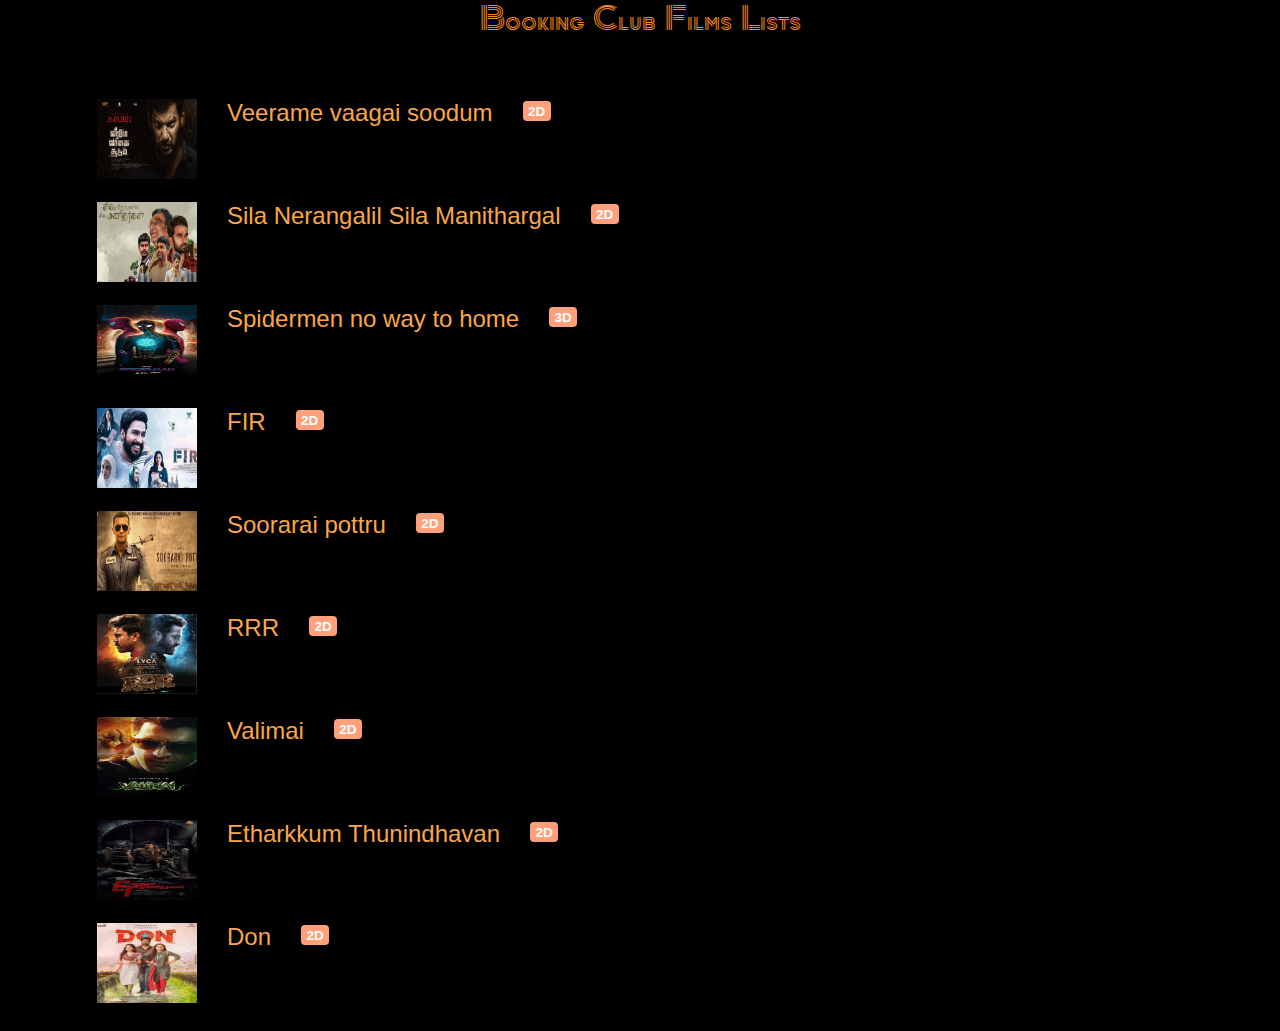
<file: films.html>
<!DOCTYPE html>
<html lang="en">

<head>
    <meta charset="UTF-8">
    <meta http-equiv="X-UA-Compatible" content="IE=edge">
    <meta name="viewport" content="width=device-width, initial-scale=1.0">
    <link rel="preconnect" href="https://fonts.googleapis.com">
    <link rel="preconnect" href="https://fonts.gstatic.com" crossorigin>
    <link href="https://fonts.googleapis.com/css2?family=Cedarville+Cursive&family=Fleur+De+Leah&family=Questrial&family=Qwitcher+Grypen:wght@700&family=Zen+Tokyo+Zoo&display=swap" rel="stylesheet">
    <link rel="stylesheet" href="https://cdn.jsdelivr.net/npm/bootstrap@4.6.1/dist/css/bootstrap.min.css">
    <script src="https://cdn.jsdelivr.net/npm/jquery@3.5.1/dist/jquery.slim.min.js"></script>
    <script src="https://cdn.jsdelivr.net/npm/popper.js@1.16.1/dist/umd/popper.min.js"></script>
    <script src="https://cdn.jsdelivr.net/npm/bootstrap@4.6.1/dist/js/bootstrap.bundle.min.js"></script>
    <link rel="icon" href="booking_club.jpg">


    <title>--FILMS--</title>
    <style>
        * {
            margin: 0;
            padding: 0;
            box-sizing: border-box;
        }
        
        body {
            background-color: black;
        }
        
        h2 {
            text-align: center;
            font-family: 'Zen Tokyo Zoo', cursive;
            color: #FC8A17;
        }
        
        #badge {
            height: 20px;
            margin-left: 30px;
            margin-top: 2px;
            background-color: lightsalmon;
        }
        
        #myInput {
            height: 40px;
            width: 900px;
            margin-left: 90px;
            margin-top: 20px;
            border-radius: 5px;
            border: 2px solid white;
            padding-left: 45px;
            position: absolute;
        }
        
        #myInput:hover {
            border: 1px solid orange;
        }
        
        #myInput:focus {
            outline: orange;
        }
        
        #myUL {
            list-style-type: none;
            padding: 0;
            width: 100%;
            height: 100%;
            margin-top: 50px;
        }
        
        #myUL img {
            height: 80px;
            width: 100px;
        }
        
        #myUL li a {
            margin-top: -1px;
            background-color: black;
            padding: 12px;
            text-decoration: none;
            font-size: 18px;
            color: #F9A64A;
            display: block;
            display: flex;
        }
        
        #myUL li a:hover {
            background-color: #282C35;
        }
        
        #myUL h4 {
            margin-left: 30px;
            font-family: 'Gill Sans', 'Gill Sans MT', Calibri, 'Trebuchet MS', sans-serif;
        }
    </style>
</head>

<body>
    <h2>Booking Club Films Lists</h2>
    <div class="container">


        <ul id="myUL">
            <li>
                <a href="#">
                    <img src="veerame.jpg" alt="">
                    <h4 for=""> Veerame vaagai soodum</h4> <br>
                    <span id="badge" class="badge badge-success">2D</span>
                </a>

            </li>
            <li>
                <a href="#">
                    <img src="sila.jpg" alt="">
                    <h4 for=""> Sila Nerangalil Sila Manithargal</h4><br>
                    <span id="badge" class="badge badge-success">2D</span>
                </a>

            </li>

            <li>
                <a href="#">
                    <img src="spider.jpg" alt="">
                    <h4 for=""> Spidermen no way to home</h4> <br>
                    <span id="badge" class="badge badge-secondary">3D</span>
                </a>

            </li>

            <li>

                <a href="#">
                    <img src="fir.jpg" alt="">
                    <h4 for=""> FIR</h4> <br>
                    <span id="badge" class="badge badge-success">2D</span>
                </a>

            </li>

            <li>
                <a href="#">
                    <img src="soorari.jpg" alt="">
                    <h4 for=""> Soorarai pottru</h4> <br>
                    <span id="badge" class="badge badge-success">2D</span>

                </a>

            </li>

            <li>
                <a href="#">
                    <img src="rrr.jpg" alt="">
                    <h4 for=""> RRR</h4><br>
                    <span id="badge" class="badge badge-success">2D</span>


                </a>
            </li>
            <li>
                <a href="#">
                    <img src="valimai.jpg" alt="">
                    <h4 for=""> Valimai</h4> <br>
                    <span id="badge" class="badge badge-success">2D</span>
                </a>
            </li>
            <li>
                <a href="#">
                    <img src="et.jpg" alt="">
                    <h4 for=""> Etharkkum Thunindhavan</h4> <br>
                    <span id="badge" class="badge badge-success">2D</span>
                </a>

            </li>
            <li>
                <a href="#">
                    <img src="don.jpg" alt="">
                    <h4 for="">Don</h4><br>
                    <span id="badge" class="badge badge-success">2D</span>
                </a>

            </li>


        </ul>
    </div>


</body>

</html>
</file>
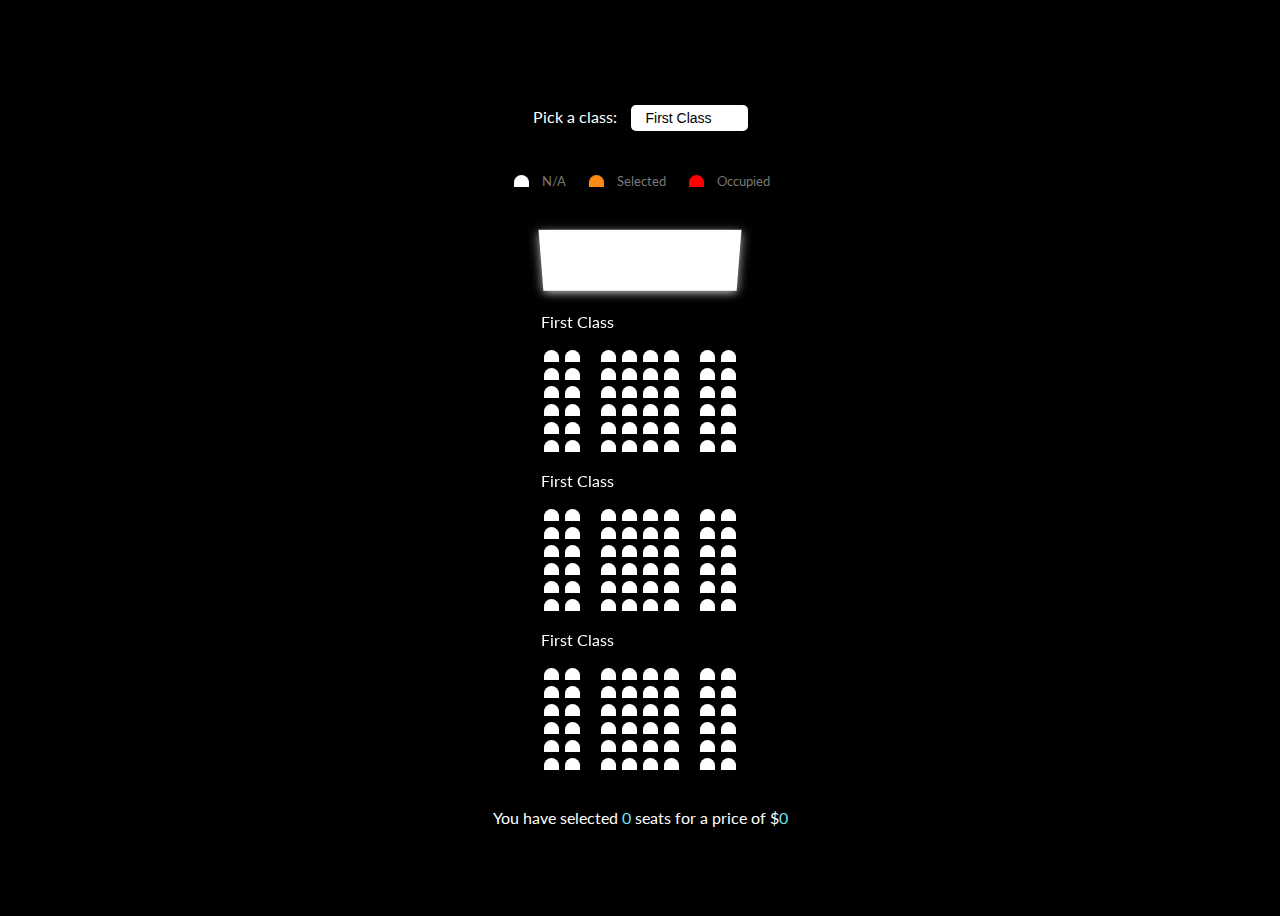
<file: seat.html>
<!DOCTYPE html>
<html lang="en">

<head>
    <meta charset="UTF-8" />
    <meta http-equiv="X-UA-Compatible" content="IE=edge" />
    <meta name="viewport" content="width=device-width, initial-scale=1.0" />
    <link rel="stylesheet" href="seat.css" />
    <link rel="icon" href="booking_club.jpg">
    <title>SEAT BOOKING</title>
</head>

<body>
    <div class="movie-container">
        <label>Pick a class:</label>
        <select id="movie">
        <option value="120">First Class</option>
        <option value="160">Second Class</option>
        <option value="200">Third Class</option>
      </select>
    </div>

    <ul class="showcase">
        <li>
            <div class="seat"></div>
            <small>N/A</small>
        </li>

        <li>
            <div class="seat selected"></div>
            <small>Selected</small>
        </li>

        <li>
            <div class="seat occupied"></div>
            <small>Occupied</small>
        </li>
    </ul>

    <div class="container">
        <div class="screen"></div>
        <p>First Class</p>
        <div class="row">
            <div class="seat"></div>
            <div class="seat"></div>
            <div class="seat"></div>
            <div class="seat"></div>
            <div class="seat"></div>
            <div class="seat"></div>
            <div class="seat"></div>
            <div class="seat"></div>
        </div>
        <div class="row">
            <div class="seat"></div>
            <div class="seat"></div>
            <div class="seat"></div>
            <div class="seat"></div>
            <div class="seat"></div>
            <div class="seat"></div>
            <div class="seat"></div>
            <div class="seat"></div>
        </div>

        <div class="row">
            <div class="seat"></div>
            <div class="seat"></div>
            <div class="seat"></div>
            <div class="seat"></div>
            <div class="seat"></div>
            <div class="seat"></div>
            <div class="seat"></div>
            <div class="seat"></div>
        </div>

        <div class="row">
            <div class="seat"></div>
            <div class="seat"></div>
            <div class="seat"></div>
            <div class="seat"></div>
            <div class="seat"></div>
            <div class="seat"></div>
            <div class="seat"></div>
            <div class="seat"></div>
        </div>

        <div class="row">
            <div class="seat"></div>
            <div class="seat"></div>
            <div class="seat"></div>
            <div class="seat"></div>
            <div class="seat"></div>
            <div class="seat"></div>
            <div class="seat"></div>
            <div class="seat"></div>
        </div>

        <div class="row">
            <div class="seat"></div>
            <div class="seat"></div>
            <div class="seat"></div>
            <div class="seat"></div>
            <div class="seat"></div>
            <div class="seat"></div>
            <div class="seat"></div>
            <div class="seat"></div>
        </div>
        <p>First Class</p>
        <div class="row">
            <div class="seat"></div>
            <div class="seat"></div>
            <div class="seat"></div>
            <div class="seat"></div>
            <div class="seat"></div>
            <div class="seat"></div>
            <div class="seat"></div>
            <div class="seat"></div>
        </div>
        <div class="row">
            <div class="seat"></div>
            <div class="seat"></div>
            <div class="seat"></div>
            <div class="seat"></div>
            <div class="seat"></div>
            <div class="seat"></div>
            <div class="seat"></div>
            <div class="seat"></div>
        </div>
        <div class="row">
            <div class="seat"></div>
            <div class="seat"></div>
            <div class="seat"></div>
            <div class="seat"></div>
            <div class="seat"></div>
            <div class="seat"></div>
            <div class="seat"></div>
            <div class="seat"></div>
        </div>
        <div class="row">
            <div class="seat"></div>
            <div class="seat"></div>
            <div class="seat"></div>
            <div class="seat"></div>
            <div class="seat"></div>
            <div class="seat"></div>
            <div class="seat"></div>
            <div class="seat"></div>
        </div>
        <div class="row">
            <div class="seat"></div>
            <div class="seat"></div>
            <div class="seat"></div>
            <div class="seat"></div>
            <div class="seat"></div>
            <div class="seat"></div>
            <div class="seat"></div>
            <div class="seat"></div>
        </div>
        <div class="row">
            <div class="seat"></div>
            <div class="seat"></div>
            <div class="seat"></div>
            <div class="seat"></div>
            <div class="seat"></div>
            <div class="seat"></div>
            <div class="seat"></div>
            <div class="seat"></div>
        </div>
        <p>First Class</p>
        <div class="row">
            <div class="seat"></div>
            <div class="seat"></div>
            <div class="seat"></div>
            <div class="seat"></div>
            <div class="seat"></div>
            <div class="seat"></div>
            <div class="seat"></div>
            <div class="seat"></div>
        </div>
        <div class="row">
            <div class="seat"></div>
            <div class="seat"></div>
            <div class="seat"></div>
            <div class="seat"></div>
            <div class="seat"></div>
            <div class="seat"></div>
            <div class="seat"></div>
            <div class="seat"></div>
        </div>
        <div class="row">
            <div class="seat"></div>
            <div class="seat"></div>
            <div class="seat"></div>
            <div class="seat"></div>
            <div class="seat"></div>
            <div class="seat"></div>
            <div class="seat"></div>
            <div class="seat"></div>
        </div>
        <div class="row">
            <div class="seat"></div>
            <div class="seat"></div>
            <div class="seat"></div>
            <div class="seat"></div>
            <div class="seat"></div>
            <div class="seat"></div>
            <div class="seat"></div>
            <div class="seat"></div>
        </div>
        <div class="row">
            <div class="seat"></div>
            <div class="seat"></div>
            <div class="seat"></div>
            <div class="seat"></div>
            <div class="seat"></div>
            <div class="seat"></div>
            <div class="seat"></div>
            <div class="seat"></div>
        </div>
        <div class="row">
            <div class="seat"></div>
            <div class="seat"></div>
            <div class="seat"></div>
            <div class="seat"></div>
            <div class="seat"></div>
            <div class="seat"></div>
            <div class="seat"></div>
            <div class="seat"></div>
        </div>
    </div>

    <p class="text">
        You have selected <span id="count">0</span> seats for a price of $<span id="total">0</span>
    </p>
    <script src="seatbooking.js"></script>
</body>

</html>
</file>
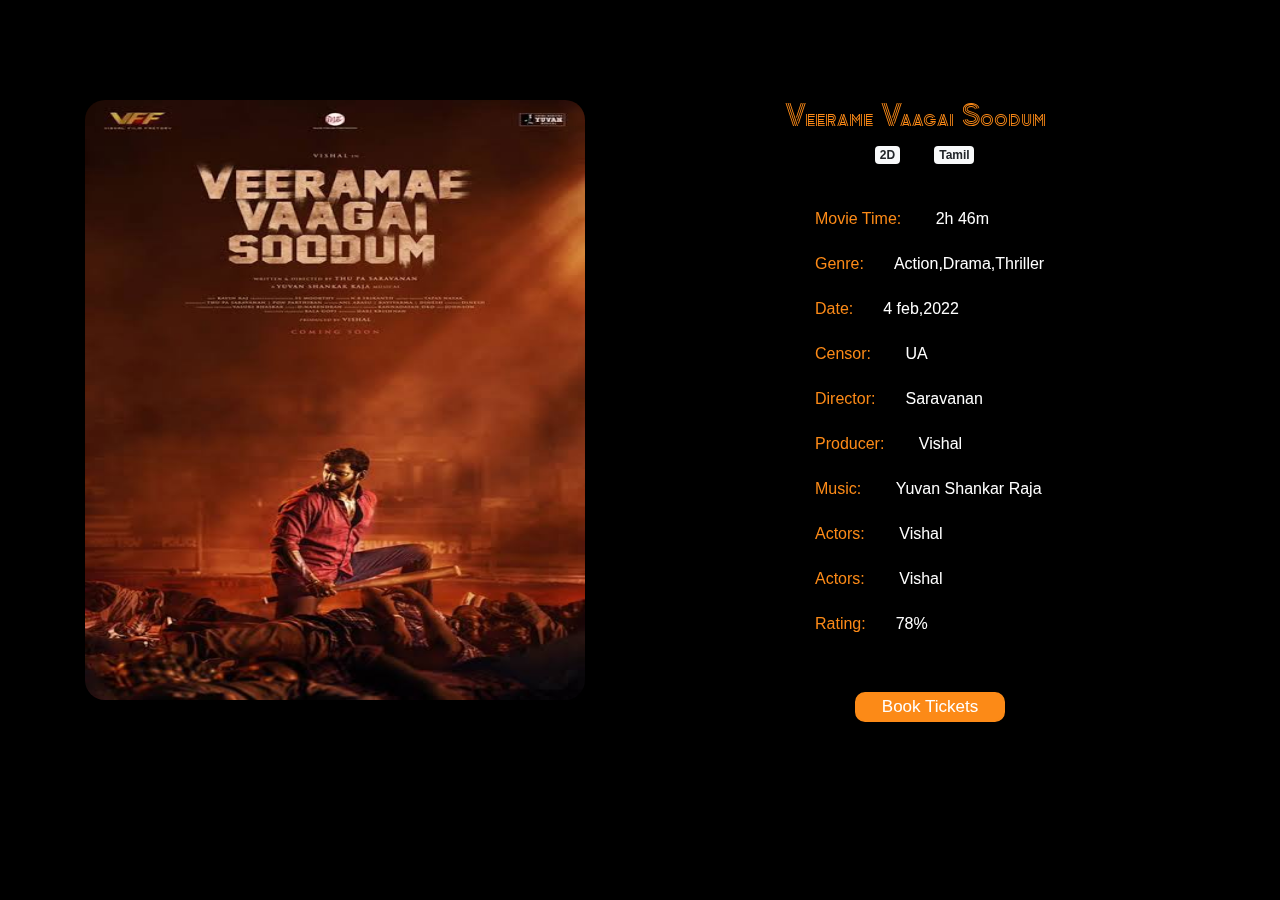
<file: veerame.html>
<!DOCTYPE html>
<html lang="en">

<head>
    <meta charset="UTF-8">
    <meta http-equiv="X-UA-Compatible" content="IE=edge">
    <meta name="viewport" content="width=device-width, initial-scale=1.0">
    <link rel="icon" href="images/veerame.jpg">
    <link rel="preconnect" href="https://fonts.googleapis.com">
    <link rel="preconnect" href="https://fonts.gstatic.com" crossorigin>
    <link href="https://fonts.googleapis.com/css2?family=Cedarville+Cursive&family=Fleur+De+Leah&family=Questrial&family=Qwitcher+Grypen:wght@700&family=Zen+Tokyo+Zoo&display=swap" rel="stylesheet">
    <link rel="stylesheet" href="https://cdn.jsdelivr.net/npm/bootstrap@4.6.1/dist/css/bootstrap.min.css">
    <script src="https://cdn.jsdelivr.net/npm/jquery@3.5.1/dist/jquery.slim.min.js"></script>
    <script src="https://cdn.jsdelivr.net/npm/popper.js@1.16.1/dist/umd/popper.min.js"></script>
    <script src="https://cdn.jsdelivr.net/npm/bootstrap@4.6.1/dist/js/bootstrap.bundle.min.js"></script>
    <link href="https://unpkg.com/aos@2.3.1/dist/aos.css" rel="stylesheet">
    <script src="https://unpkg.com/aos@2.3.1/dist/aos.js"></script>




    <title>Veerame Vaagai Soodum</title>
    <style>
        * {
            margin: 0;
            padding: 0;
            box-sizing: border-box;
        }
        
        body {
            background-color: black;
        }
        
        .container {
            display: flex;
        }
        
        .moviename {
            margin-top: 100px;
            margin-left: 200px;
        }
        
        .movieimg img {
            height: 600px;
            width: 500px;
            margin-top: 100px;
            border-radius: 20px;
        }
        
        .moviename h3 {
            font-family: 'Zen Tokyo Zoo', cursive;
            color: #FC8A17;
        }
        
        .para ul li {
            list-style: none;
        }
        
        .para {
            margin-left: 30px;
            margin-top: 30px;
        }
        
        .para li {
            color: white;
            line-height: 45px;
        }
        
        span {
            color: #FC8A17;
            margin-right: 30px;
        }
        
        .book_now_btn button {
            cursor: pointer;
            border: 2px solid #FC8A17;
            border-radius: 10px;
            height: 30px;
            width: 150px;
            background-color: #FC8A17;
            color: white;
            font-size: 17px;
            font-family: Arial, Helvetica, sans-serif;
            margin-left: 40px;
            margin-top: 30px;
        }
        
        #dimen {
            margin-left: 90px;
        }
        
        #lang {
            margin-right: 120px;
        }
    </style>
</head>

<body>
    <div class="container">

        <div class="movieimg">
            <img src="veerametrailer.jpg" alt="">


        </div>
        <div data-aos="fade-up" class="moviename">
            <h3>Veerame Vaagai Soodum</h3>
            <span id="dimen" class="badge badge-light">2D</span>
            <span id="lang" class="badge badge-light">Tamil</span>
            <div class="para">
                <ul>
                    <li><span>Movie Time:</span> 2h 46m </li>
                    <li><span> Genre:</span>Action,Drama,Thriller </li>
                    <li><span>Date:</span>4 feb,2022 </li>
                    <li><span>Censor:</span> UA </li>
                    <li><span>Director:</span>Saravanan</li>
                    <li><span> Producer:</span> Vishal</li>
                    <li><span>Music: </span>Yuvan Shankar Raja</li>
                    <li><span>Actors:</span> Vishal </li>
                    <li><span>Actors:</span> Vishal </li>
                    <li><span>Rating:</span>78%</li>
                </ul>
                <div class="book_now_btn">
                    <a href="seat.html"> <button>Book Tickets</button></a>
                </div>
            </div>





        </div>
    </div>
    <script>
        AOS.init();
    </script>


</body>

</html>
</file>
<file: seat.css>
@import url('https://fonts.googleapis.com/css?family=Lato&display=swap');
* {
    box-sizing: border-box;
}

body {
    background-color: black;
    display: flex;
    flex-direction: column;
    color: white;
    align-items: center;
    justify-content: center;
    height: 100vh;
    font-family: 'Lato', 'sans-serif';
}

.movie-container {
    margin: 20px 0;
}

.movie-container select {
    background-color: #fff;
    border: 0;
    border-radius: 5px;
    font-size: 14px;
    margin-left: 10px;
    padding: 5px 15px 5px 15px;
    -moz-appearance: none;
    -webkit-appearance: none;
    appearance: none;
}

.container {
    perspective: 1000px;
    margin-bottom: 30px;
}

.seat {
    background-color: white;
    height: 12px;
    width: 15px;
    margin: 3px;
    border-top-left-radius: 10px;
    border-top-right-radius: 10px;
}

.seat.selected {
    background-color: #FC8A17;
}

.seat.occupied {
    background-color: red;
}

.seat:nth-of-type(2) {
    margin-right: 18px;
}

.seat:nth-last-of-type(2) {
    margin-left: 18px;
}

.seat:not(.occupied):hover {
    cursor: pointer;
    transform: scale(1.2);
}

.showcase .seat:not(.occupied):hover {
    cursor: default;
    transform: scale(1);
}

.showcase {
    background-color: rgba(0, 0, 0, 0.1);
    padding: 5px 10px;
    border-radius: 5px;
    color: #777;
    list-style-type: none;
    display: flex;
    justify-content: space-between;
}

.showcase li {
    display: flex;
    align-items: center;
    justify-content: center;
    margin: 0 10px;
}

.showcase li small {
    margin-left: 10px;
}

.row {
    display: flex;
}

.screen {
    background-color: #fff;
    height: 70px;
    width: 100%;
    margin: 15px 0;
    transform: rotateX(-45deg);
    box-shadow: 0 3px 10px rgba(255, 255, 255, 0.75);
}

p.text {
    margin: 5px 0;
}

p.text span {
    color: #6feaf6;
}
</file>
